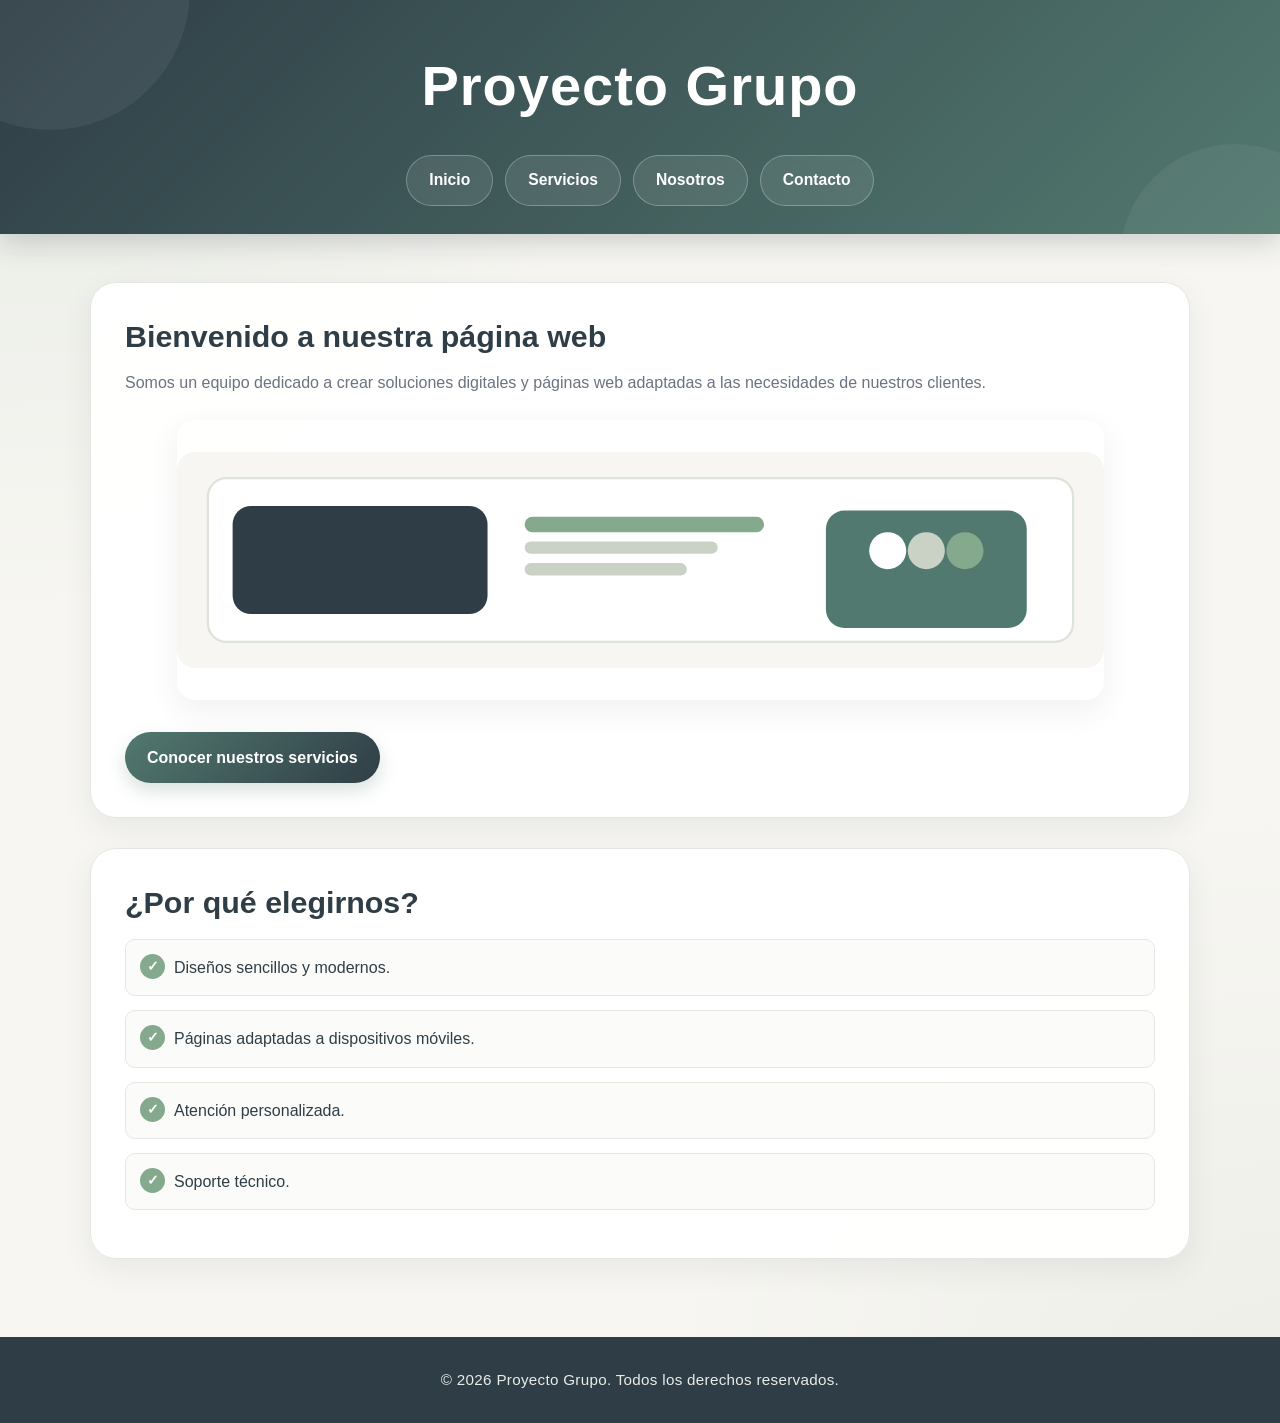
<file: index.html>
<!DOCTYPE html>
<html lang="es">
 
<head>
   <meta charset="UTF-8">
   <meta name="viewport" content="width=device-width, initial-scale=1.0">
   <title>Inicio | Proyecto Grupo</title>
   <link rel="stylesheet" href="style.css">
 
</head>
 
<body>
 
   <header>
       <h1>Proyecto Grupo</h1>
 
       <nav>
           <a href="index.html">Inicio</a>
           <a href="servicios.html">Servicios</a>
           <a href="nosotros.html">Nosotros</a>
           <a href="contacto.html">Contacto</a>
       </nav>
   </header>
 
   <main>
 
      <section>
           <h2>Bienvenido a nuestra página web</h2>
 
           <p>
               Somos un equipo dedicado a crear soluciones digitales y
               páginas web adaptadas a las necesidades de nuestros clientes.
           </p>

           <div class="hero-image-container">
               <img src="img/hero-image.svg" alt="Ilustración de un equipo trabajando en una solución digital" class="hero-image">
           </div>
 
           <a href="servicios.html">Conocer nuestros servicios</a>
      </section>
 
      <section>
           <h2>¿Por qué elegirnos?</h2>
 
           <ul>
               <li>Diseños sencillos y modernos.</li>
               <li>Páginas adaptadas a dispositivos móviles.</li>
               <li>Atención personalizada.</li>
               <li>Soporte técnico.</li>
           </ul>
      </section>
 
  </main>
 
  <footer>
      <p>&copy; 2026 Proyecto Grupo. Todos los derechos reservados.</p>
  </footer>
 
</body>
 
</html>
</file>
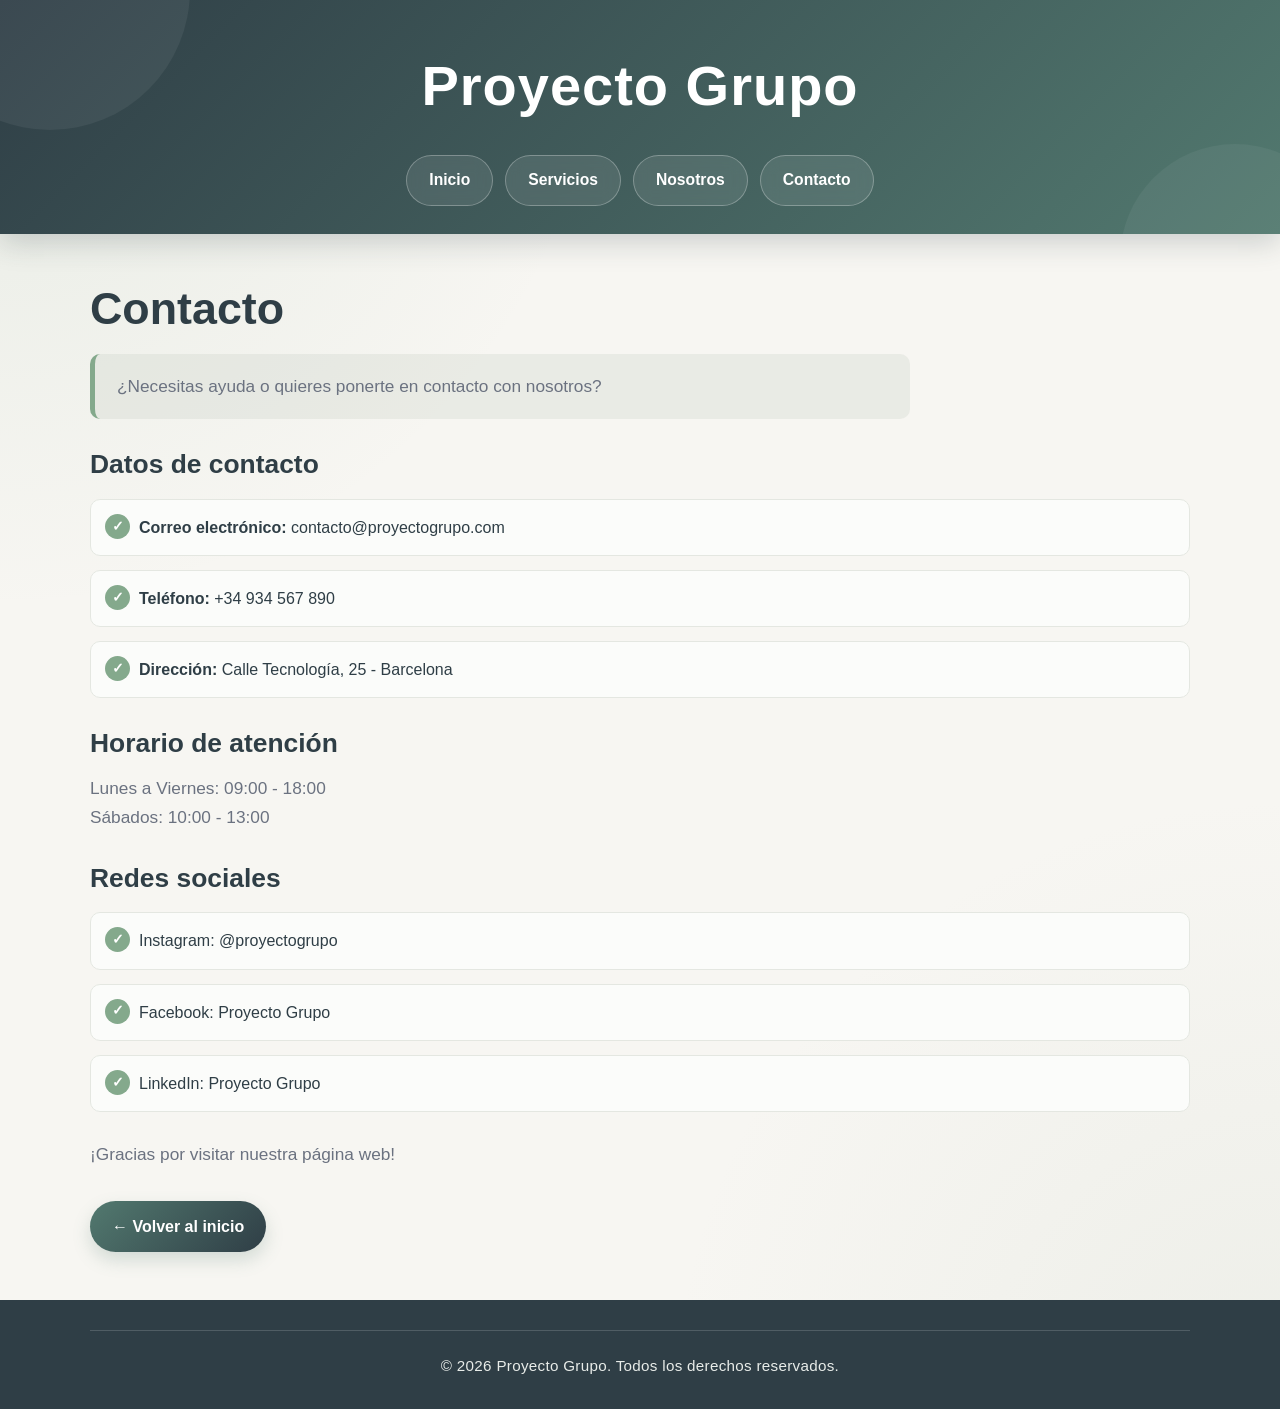
<file: contacto.html>
<!DOCTYPE html>
<html lang="en">
<head>
    <meta charset="UTF-8">
    <meta name="viewport" content="width=device-width, initial-scale=1.0">
    <title>Contacto</title>
    <link rel="stylesheet" href="style.css">
</head>
<body>

    <!-- Cabecera de la página -->
    <header>

        <h1>Proyecto Grupo</h1>

        <!-- Menú de navegación -->
        <nav>
            <a href="index.html">Inicio</a>
            <a href="servicios.html">Servicios</a>
            <a href="nosotros.html">Nosotros</a>
            <a href="contacto.html">Contacto</a>
        </nav>

    </header>

    <!-- Contenido principal -->
    <main>

        <h1>Contacto</h1>

        <p>¿Necesitas ayuda o quieres ponerte en contacto con nosotros?</p>

        <h2>Datos de contacto</h2>

        <ul>
            <li><strong>Correo electrónico:</strong> contacto@proyectogrupo.com</li>
            <li><strong>Teléfono:</strong> +34 934 567 890</li>
            <li><strong>Dirección:</strong> Calle Tecnología, 25 - Barcelona</li>
        </ul>

        <h2>Horario de atención</h2>

        <p>
            Lunes a Viernes: 09:00 - 18:00<br>
            Sábados: 10:00 - 13:00
        </p>

        <h2>Redes sociales</h2>

        <ul>
            <li>Instagram: @proyectogrupo</li>
            <li>Facebook: Proyecto Grupo</li>
            <li>LinkedIn: Proyecto Grupo</li>
        </ul>

        <p>¡Gracias por visitar nuestra página web!</p>
        
        <a href="index.html">← Volver al inicio</a>

    </main>

    <!-- Pie de página -->
    <footer>

        <hr>

        <p>&copy; 2026 Proyecto Grupo. Todos los derechos reservados.</p>

    </footer>

</body>
</html>
</file>
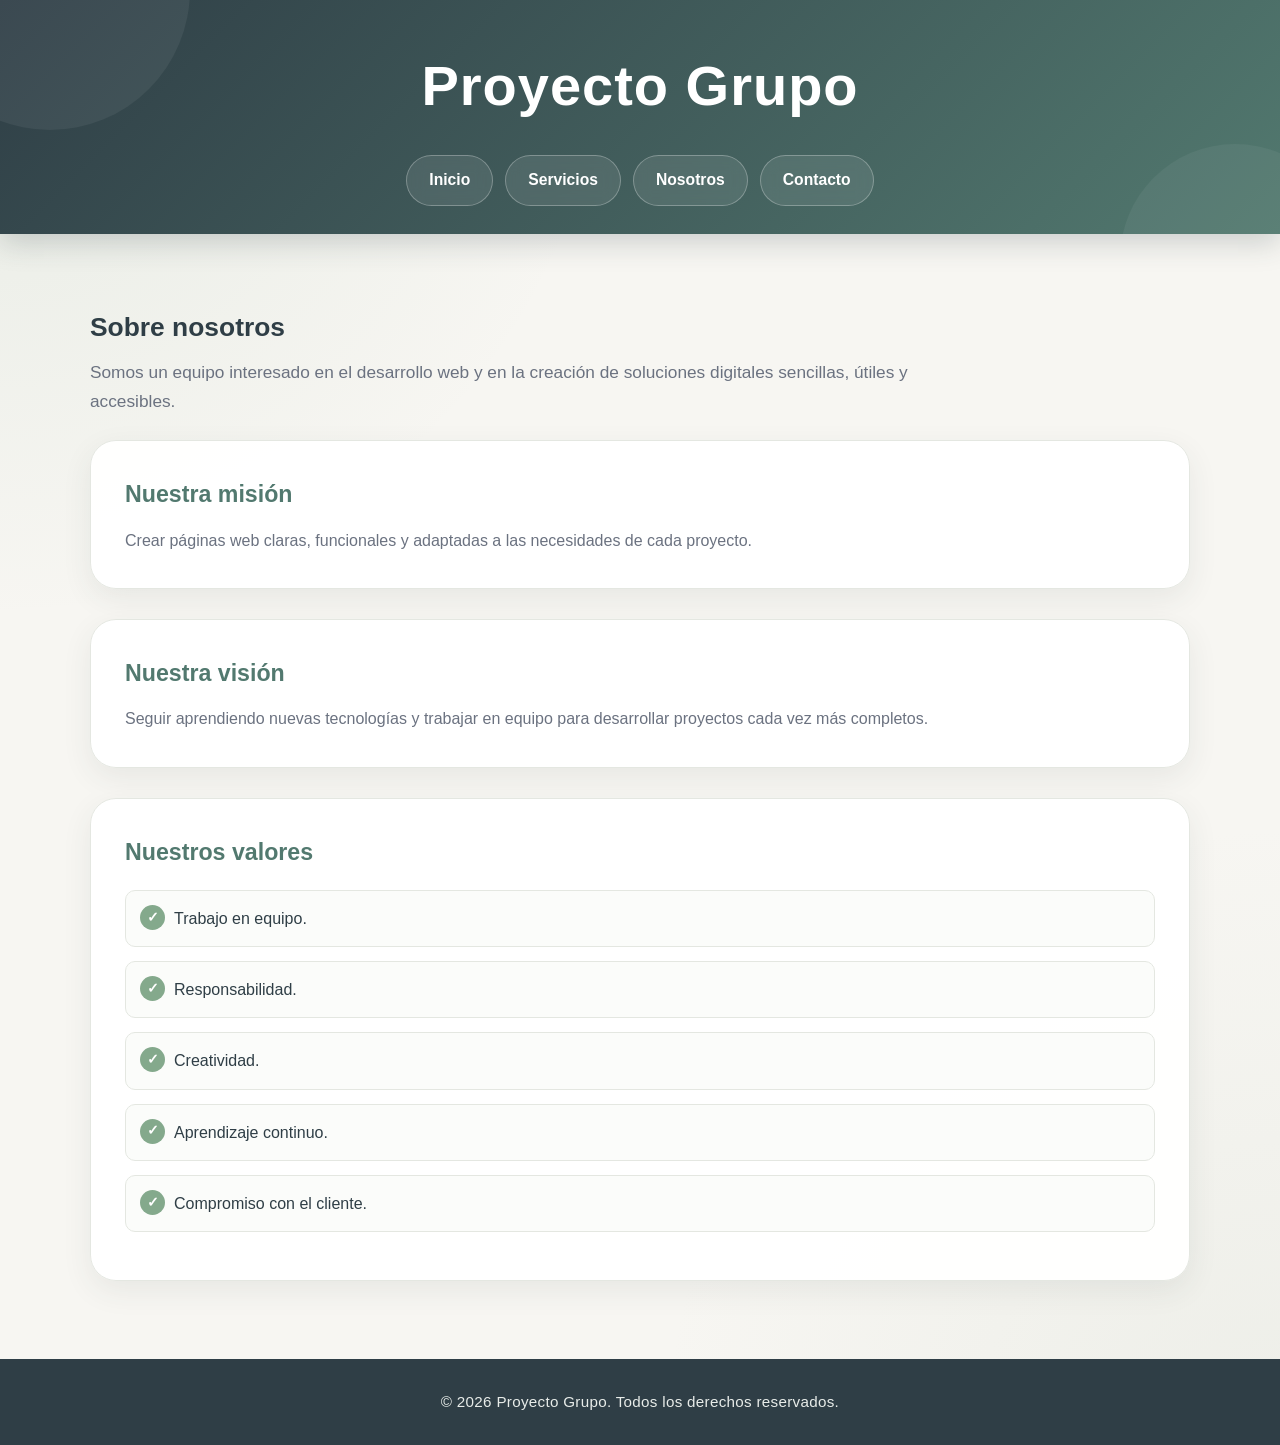
<file: nosotros.html>
<!DOCTYPE html>
<html lang="es">
 
<head>
<meta charset="UTF-8">
<meta name="viewport" content="width=device-width, initial-scale=1.0">
<title>Nosotros | Proyecto Grupo</title>
<link rel="stylesheet" href="style.css">
</head>
 
<body>
 
    <header>
<h1>Proyecto Grupo</h1>
 
        <nav>
<a href="index.html">Inicio</a>
<a href="servicios.html">Servicios</a>
<a href="nosotros.html">Nosotros</a>
<a href="contacto.html">Contacto</a>
</nav>
</header>
 
    <main>
 
        <h2>Sobre nosotros</h2>
 
        <p>

            Somos un equipo interesado en el desarrollo web y en la creación

            de soluciones digitales sencillas, útiles y accesibles.
</p>
 
        <section>
<h3>Nuestra misión</h3>
 
            <p>

                Crear páginas web claras, funcionales y adaptadas a las

                necesidades de cada proyecto.
</p>
</section>
 
        <section>
<h3>Nuestra visión</h3>
 
            <p>

                Seguir aprendiendo nuevas tecnologías y trabajar en equipo

                para desarrollar proyectos cada vez más completos.
</p>
</section>
 
        <section>
<h3>Nuestros valores</h3>
 
            <ul>
<li>Trabajo en equipo.</li>
<li>Responsabilidad.</li>
<li>Creatividad.</li>
<li>Aprendizaje continuo.</li>
<li>Compromiso con el cliente.</li>
</ul>
</section>
 
    </main>
 
    <footer>
<p>&copy; 2026 Proyecto Grupo. Todos los derechos reservados.</p>
</footer>
 
</body>
 
</html>
</file>
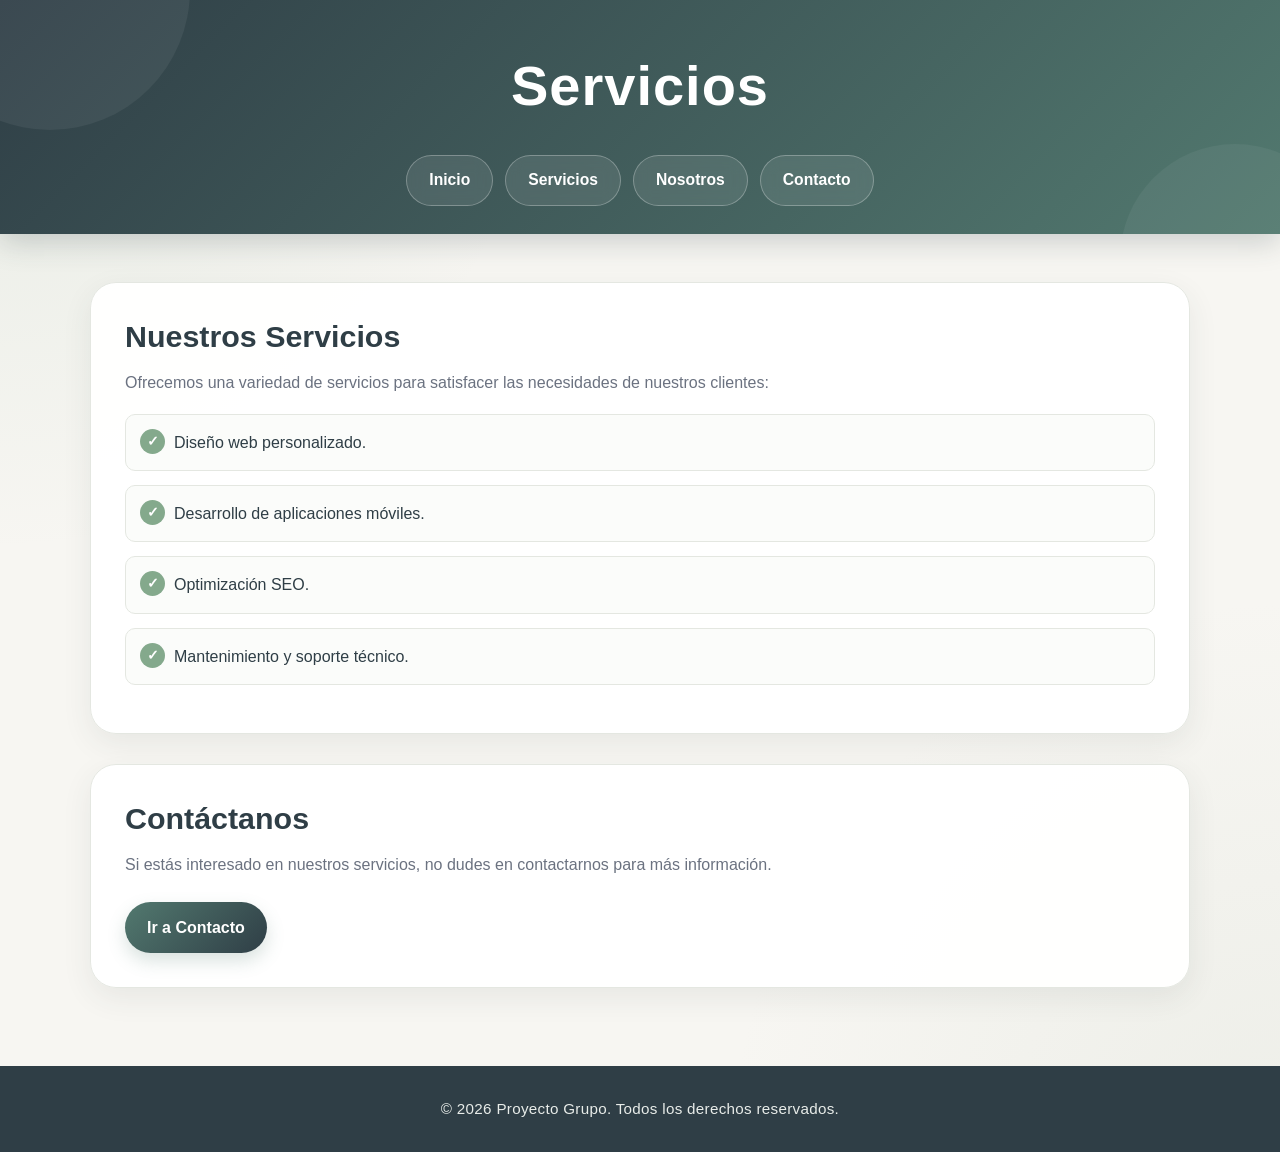
<file: servicios.html>
<!DOCTYPE html>
<html lang="en">
<head>
    <meta charset="UTF-8">
    <meta name="viewport" content="width=device-width, initial-scale=1.0">
    <title>Servicios</title>
    <link rel="stylesheet" href="style.css">
</head>
<body>
    <header>
        <h1>Servicios</h1>
        <nav>
            <a href="index.html">Inicio</a>
            <a href="servicios.html">Servicios</a>
            <a href="nosotros.html">Nosotros</a>
            <a href="contacto.html">Contacto</a>
        </nav>
    </header>

    <main>
        <section>
            <h2>Nuestros Servicios</h2>
            <p>Ofrecemos una variedad de servicios para satisfacer las necesidades de nuestros clientes:</p>
            <ul>
                <li>Diseño web personalizado.</li>
                <li>Desarrollo de aplicaciones móviles.</li>
                <li>Optimización SEO.</li>
                <li>Mantenimiento y soporte técnico.</li>
            </ul>
        </section>

        <section>
            <h2>Contáctanos</h2>
            <p>Si estás interesado en nuestros servicios, no dudes en contactarnos para más información.</p>
            <a href="contacto.html">Ir a Contacto</a>
        </section>
    </main>

    <footer>
        <p>&copy; 2026 Proyecto Grupo. Todos los derechos reservados.</p>
    </footer>   
    
</body>
</html>
</file>
<file: style.css>
/* =========================================================
   VARIABLES GENERALES
   ========================================================= */

:root {
    /* Fondos */
    --color-fondo: #f7f6f2;
    --color-blanco: #ffffff;

    /* Colores principales */
    --color-principal: #2f3e46;
    --color-principal-claro: #52796f;
    --color-secundario: #84a98c;
    --color-acento: #cad2c5;

    /* Textos */
    --color-texto: #2f3e46;
    --color-texto-suave: #6b7280;

    /* Bordes */
    --color-borde: #e4e7e1;

    /* Sombras */
    --sombra-suave: 0 10px 30px rgba(47, 62, 70, 0.08);
    --sombra-media: 0 18px 40px rgba(47, 62, 70, 0.14);

    /* Bordes redondeados */
    --radio-pequeno: 10px;
    --radio-medio: 18px;
    --radio-grande: 26px;

    /* Ancho máximo */
    --ancho-maximo: 1100px;
}


/* =========================================================
   RESETEO GENERAL
   ========================================================= */

* {
    margin: 0;
    padding: 0;
    box-sizing: border-box;
}

html {
    scroll-behavior: smooth;
}

body {
    min-height: 100vh;

    background:
        radial-gradient(
            circle at top left,
            rgba(132, 169, 140, 0.14),
            transparent 32%
        ),
        radial-gradient(
            circle at bottom right,
            rgba(202, 210, 197, 0.22),
            transparent 32%
        ),
        var(--color-fondo);

    color: var(--color-texto);

    font-family:
        Arial,
        Helvetica,
        sans-serif;

    line-height: 1.7;

    display: flex;
    flex-direction: column;
}

a {
    text-decoration: none;
}

ul {
    list-style: none;
}


/* =========================================================
   CABECERA
   ========================================================= */

header {
    width: 100%;
    padding: 38px 20px 28px;

    background:
        linear-gradient(
            135deg,
            var(--color-principal),
            var(--color-principal-claro)
        );

    color: var(--color-blanco);
    text-align: center;

    box-shadow: 0 8px 28px rgba(47, 62, 70, 0.22);

    position: relative;
    overflow: hidden;
}

header::before {
    content: "";

    width: 280px;
    height: 280px;

    border-radius: 50%;

    background: rgba(255, 255, 255, 0.06);

    position: absolute;
    top: -150px;
    left: -90px;
}

header::after {
    content: "";

    width: 230px;
    height: 230px;

    border-radius: 50%;

    background: rgba(255, 255, 255, 0.05);

    position: absolute;
    right: -70px;
    bottom: -140px;
}

header h1 {
    margin-bottom: 22px;

    font-size: clamp(2.2rem, 5vw, 3.5rem);
    font-weight: 800;
    letter-spacing: 1px;

    position: relative;
    z-index: 1;
}


/* =========================================================
   MENÚ DE NAVEGACIÓN
   ========================================================= */

nav {
    display: flex;
    justify-content: center;
    align-items: center;
    flex-wrap: wrap;

    gap: 12px;

    position: relative;
    z-index: 1;
}

nav a {
    display: inline-block;

    padding: 11px 22px;

    border: 1px solid rgba(255, 255, 255, 0.28);
    border-radius: 999px;

    background: rgba(255, 255, 255, 0.09);
    color: var(--color-blanco);

    font-size: 0.98rem;
    font-weight: 700;

    backdrop-filter: blur(8px);

    transition:
        background-color 0.3s ease,
        color 0.3s ease,
        transform 0.3s ease,
        box-shadow 0.3s ease;
}

nav a:hover {
    background: var(--color-blanco);
    color: var(--color-principal);

    transform: translateY(-3px);

    box-shadow: 0 8px 20px rgba(47, 62, 70, 0.20);
}


/* =========================================================
   CONTENIDO PRINCIPAL
   ========================================================= */

main {
    width: min(100% - 40px, var(--ancho-maximo));

    margin: 48px auto;

    flex: 1;
}

main > h1,
main > h2 {
    margin-bottom: 18px;

    color: var(--color-principal);

    font-size: clamp(2rem, 4vw, 2.8rem);
    line-height: 1.2;
}

main > p {
    max-width: 820px;
    margin-bottom: 24px;

    color: var(--color-texto-suave);
    font-size: 1.08rem;
}


/* =========================================================
   SECCIONES
   ========================================================= */

section {
    margin-bottom: 30px;
    padding: 34px;

    background: rgba(255, 255, 255, 0.94);

    border: 1px solid var(--color-borde);
    border-radius: var(--radio-grande);

    box-shadow: var(--sombra-suave);

    transition:
        transform 0.3s ease,
        box-shadow 0.3s ease,
        border-color 0.3s ease;
}

section:hover {
    transform: translateY(-5px);

    border-color: rgba(132, 169, 140, 0.42);

    box-shadow: var(--sombra-media);
}

section h2 {
    margin-bottom: 14px;

    color: var(--color-principal);

    font-size: 1.9rem;
    line-height: 1.25;
}

section h3 {
    margin-bottom: 12px;

    color: var(--color-principal-claro);

    font-size: 1.45rem;
}

section p {
    margin-bottom: 16px;

    color: var(--color-texto-suave);
}

section p:last-child {
    margin-bottom: 0;
}

.hero-image-container {
    display: flex;
    justify-content: center;
    margin: 24px 0;
}

.hero-image {
    width: 90%;
    height: 280px;
    object-fit: fill;
    border-radius: var(--radio-medio);
    box-shadow: var(--sombra-suave);
}


/* =========================================================
   LISTAS
   ========================================================= */

main ul {
    margin-top: 18px;
}

main li {
    margin-bottom: 14px;
    padding: 14px 18px 14px 48px;

    background: #fbfcfa;

    border: 1px solid var(--color-borde);
    border-radius: var(--radio-pequeno);

    color: var(--color-texto);

    position: relative;

    transition:
        transform 0.3s ease,
        border-color 0.3s ease,
        background-color 0.3s ease;
}

main li::before {
    content: "✓";

    width: 25px;
    height: 25px;

    display: flex;
    justify-content: center;
    align-items: center;

    border-radius: 50%;

    background: var(--color-secundario);
    color: var(--color-blanco);

    font-size: 0.85rem;
    font-weight: bold;

    position: absolute;
    left: 14px;
    top: 14px;
}

main li:hover {
    transform: translateX(5px);

    border-color: var(--color-secundario);

    background: #f3f7f3;
}


/* =========================================================
   ENLACES DEL CONTENIDO
   ========================================================= */

main a {
    display: inline-block;

    margin-top: 8px;
    padding: 12px 22px;

    border-radius: 999px;

    background:
        linear-gradient(
            135deg,
            var(--color-principal-claro),
            var(--color-principal)
        );

    color: var(--color-blanco);

    font-weight: 700;

    box-shadow: 0 8px 18px rgba(82, 121, 111, 0.22);

    transition:
        transform 0.3s ease,
        box-shadow 0.3s ease,
        filter 0.3s ease;
}

main a:hover {
    transform: translateY(-3px);

    box-shadow: 0 12px 24px rgba(82, 121, 111, 0.30);

    filter: brightness(1.05);
}


/* =========================================================
   CONTACTO
   ========================================================= */

main > h1 + p {
    padding: 18px 22px;

    background: rgba(202, 210, 197, 0.30);

    border-left: 5px solid var(--color-secundario);
    border-radius: var(--radio-pequeno);
}

main > h2 {
    margin-top: 30px;
    margin-bottom: 14px;

    color: var(--color-principal);

    font-size: 1.65rem;
}

main > h2 + ul {
    margin-bottom: 28px;
}

main strong {
    color: var(--color-principal);
}


/* =========================================================
   PIE DE PÁGINA
   ========================================================= */

footer {
    width: 100%;

    margin-top: auto;
    padding: 30px 20px;

    background: var(--color-principal);
    color: #e8ece9;

    text-align: center;
}

footer hr {
    width: min(100%, var(--ancho-maximo));

    margin: 0 auto 22px;

    border: none;
    border-top: 1px solid rgba(255, 255, 255, 0.16);
}

footer p {
    font-size: 0.95rem;
    letter-spacing: 0.3px;
}


/* =========================================================
   ANIMACIÓN DE ENTRADA
   ========================================================= */

@keyframes aparecer {
    from {
        opacity: 0;
        transform: translateY(20px);
    }

    to {
        opacity: 1;
        transform: translateY(0);
    }
}

main {
    animation: aparecer 0.6s ease both;
}

section {
    animation: aparecer 0.7s ease both;
}


/* =========================================================
   RESPONSIVE PARA TABLET
   ========================================================= */

@media (max-width: 768px) {

    header {
        padding: 30px 16px 24px;
    }

    header h1 {
        font-size: 2.3rem;
    }

    nav {
        flex-direction: column;
        gap: 10px;
    }

    nav a {
        width: min(100%, 320px);
    }

    main {
        width: min(100% - 28px, var(--ancho-maximo));
        margin: 34px auto;
    }

    section {
        padding: 26px 22px;
        border-radius: var(--radio-medio);
    }

    section h2 {
        font-size: 1.65rem;
    }
}


/* =========================================================
   RESPONSIVE PARA MÓVIL
   ========================================================= */

@media (max-width: 480px) {

    header h1 {
        font-size: 1.9rem;
    }

    nav a {
        padding: 10px 18px;
    }

    main {
        width: min(100% - 20px, var(--ancho-maximo));
        margin: 26px auto;
    }

    main > h1,
    main > h2 {
        font-size: 1.7rem;
    }

    section {
        padding: 22px 17px;
    }

    section h2 {
        font-size: 1.45rem;
    }

    section h3 {
        font-size: 1.3rem;
    }

    main li {
        padding-right: 12px;
    }

    main a {
        width: 100%;
        text-align: center;
    }

    footer {
        padding: 25px 15px;
    }
}
</file>
